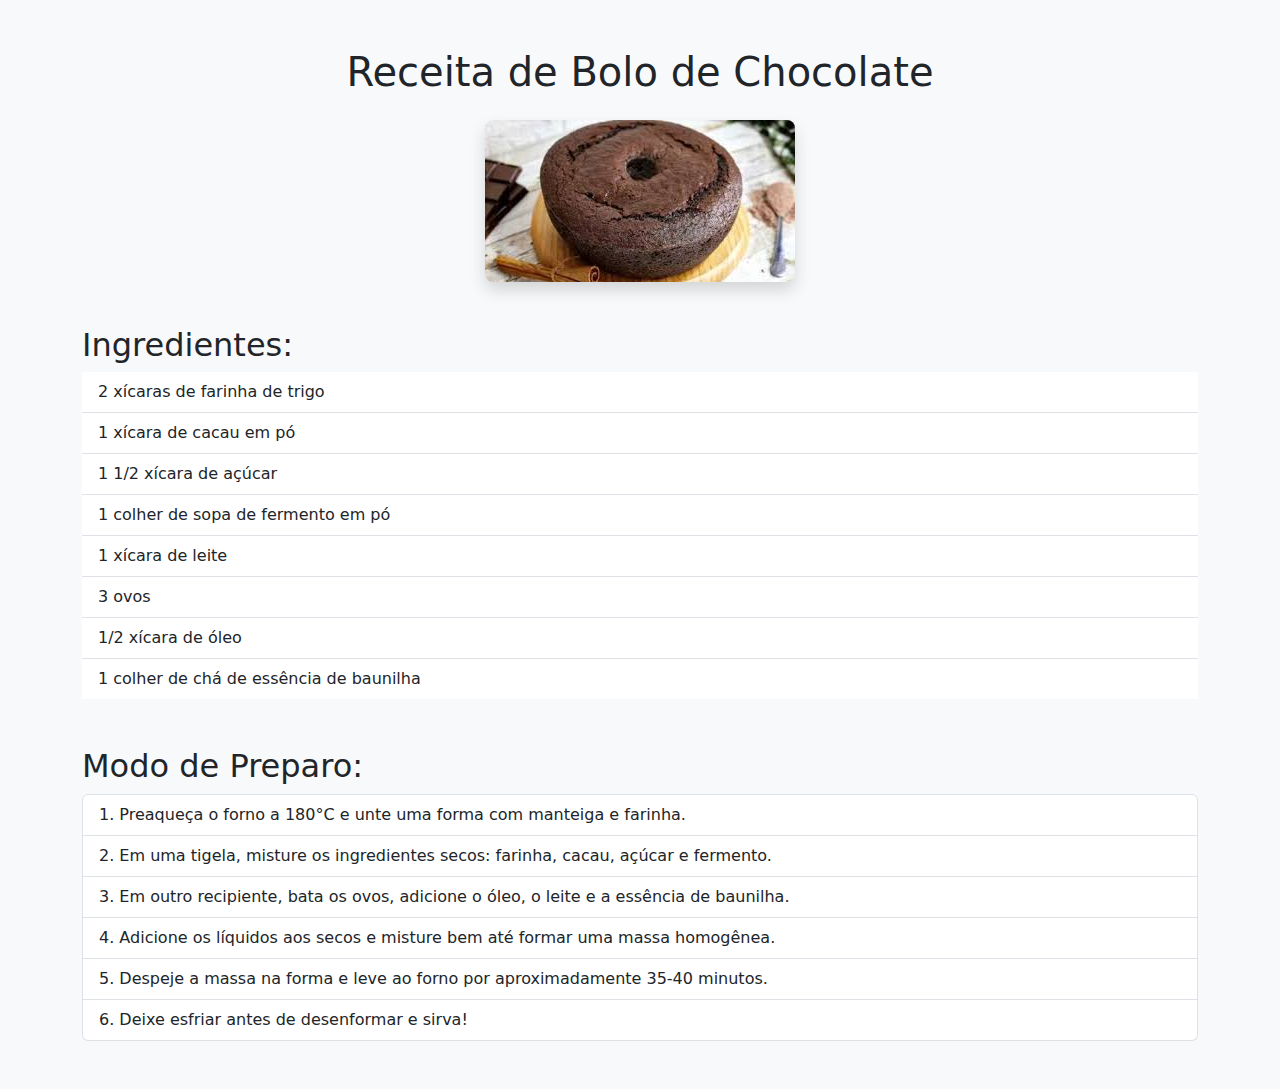
<file: index.html>
<!DOCTYPE html>
<html lang="pt-BR">
<head>
    <meta charset="UTF-8">
    <meta name="viewport" content="width=device-width, initial-scale=1.0">
    <title>Receita de Bolo de Chocolate</title>

    <!-- Bootstrap CSS CDN -->
    <link href="https://cdn.jsdelivr.net/npm/bootstrap@5.3.0/dist/css/bootstrap.min.css" rel="stylesheet">

    <!-- Estilos customizados (opcional) -->
    <style>
        body {
            background-color: #f8f9fa;
        }
        .recipe-img {
            max-width: 100%;
            height: auto;
            border-radius: 8px;
            margin-bottom: 20px;
        }
    </style>
</head>
<body>
    <div class="container py-5">
        <h1 class="text-center mb-4">Receita de Bolo de Chocolate</h1>
        
        <div class="text-center">
            <img src="download.jfif" alt="Bolo de chocolate pronto e decorado" class="recipe-img img-fluid shadow">
        </div>

        <div class="mt-4">
            <h2>Ingredientes:</h2>
            <ul class="list-group list-group-flush">
                <li class="list-group-item">2 xícaras de farinha de trigo</li>
                <li class="list-group-item">1 xícara de cacau em pó</li>
                <li class="list-group-item">1 1/2 xícara de açúcar</li>
                <li class="list-group-item">1 colher de sopa de fermento em pó</li>
                <li class="list-group-item">1 xícara de leite</li>
                <li class="list-group-item">3 ovos</li>
                <li class="list-group-item">1/2 xícara de óleo</li>
                <li class="list-group-item">1 colher de chá de essência de baunilha</li>
            </ul>
        </div>

        <div class="mt-5">
            <h2>Modo de Preparo:</h2>
            <ol class="list-group list-group-numbered">
                <li class="list-group-item">Preaqueça o forno a 180°C e unte uma forma com manteiga e farinha.</li>
                <li class="list-group-item">Em uma tigela, misture os ingredientes secos: farinha, cacau, açúcar e fermento.</li>
                <li class="list-group-item">Em outro recipiente, bata os ovos, adicione o óleo, o leite e a essência de baunilha.</li>
                <li class="list-group-item">Adicione os líquidos aos secos e misture bem até formar uma massa homogênea.</li>
                <li class="list-group-item">Despeje a massa na forma e leve ao forno por aproximadamente 35-40 minutos.</li>
                <li class="list-group-item">Deixe esfriar antes de desenformar e sirva!</li>
            </ol>
        </div>
    </div>

    <!-- Bootstrap JS (opcional, se precisar de interatividade) -->
    <script src="https://cdn.jsdelivr.net/npm/bootstrap@5.3.0/dist/js/bootstrap.bundle.min.js"></script>
</body>
</html>
</file>
